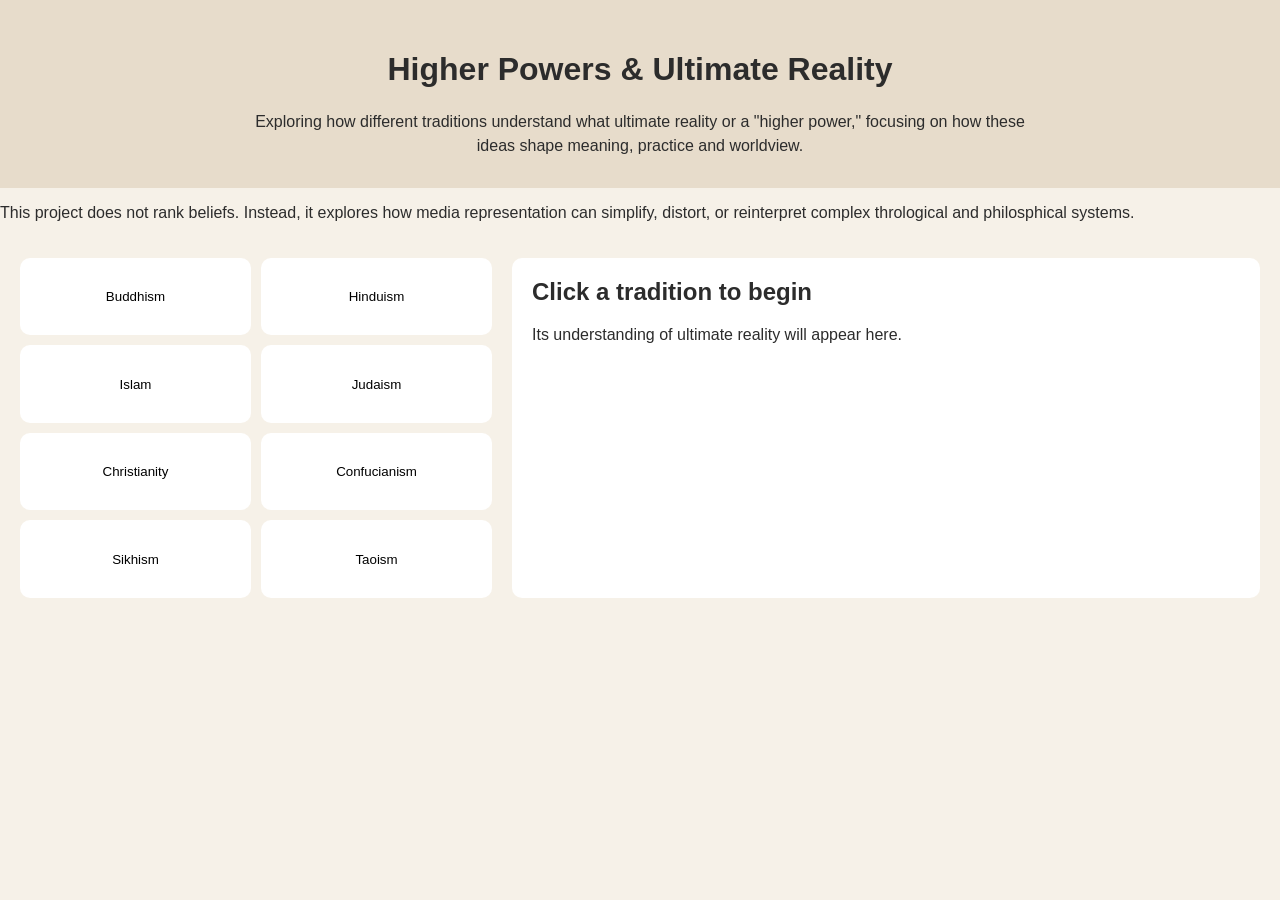
<file: index.html>
<!DOCTYPE html>
<html lang="en">
<head>
  <meta charset="UTF-8" />
  <meta name="viewport" content="width=device-width, initial-scale=1.0"/>
  <title>Higher Powers & Ultimate Reality</title>
  <link rel="stylesheet" href="style.css"/>
</head>

<body>

  <header>
    <h1>Higher Powers & Ultimate Reality</h1>
    <p>
      Exploring how different traditions understand what ultimate reality or a "higher power," focusing on how these ideas shape meaning, practice and worldview.
    </p>
  </header>

  <p>
This project does not rank beliefs. Instead, it explores how media representation can simplify, distort, or reinterpret complex thrological and philosphical systems.
</p>

  <main class="container">

    <!-- LEFT SIDE: CARDS -->
    <section class="grid" id="grid">

      <button class="card" onclick="showTradition(event, 'buddhism')">Buddhism</button>
      <button class="card" onclick="showTradition(event, 'hinduism')">Hinduism</button>
      <button class="card" onclick="showTradition(event, 'islam')">Islam</button>
      <button class="card" onclick="showTradition(event, 'judaism')">Judaism</button>
      <button class="card" onclick="showTradition(event, 'christianity')">Christianity</button>
      <button class="card" onclick="showTradition(event, 'confucianism')">Confucianism</button>
      <button class="card" onclick="showTradition(event, 'sikhism')">Sikhism</button>
      <button class="card" onclick="showTradition(event, 'taoism')">Taoism</button>

    </section>

    <!-- RIGHT SIDE: DISPLAY PANEL -->
    <section class="panel" id="panel">

      <h2>Click a tradition to begin</h2>
      <p>Its understanding of ultimate reality will appear here.</p>

    </section>

  </main>

  <script src="app.js"></script>
</body>
</html>
</file>
<file: style.css>
body {
  font-family: Arial, sans-serif;
  margin: 0;
  background: #f6f1e8;
  color: #2c2c2c;
}

/* HEADER */
header {
  text-align: center;
  padding: 30px 20px;
  background: #e7dccb;
}

header p {
  max-width: 800px;
  margin: 10px auto 0;
  line-height: 1.5;
}

/* MAIN LAYOUT */
.container {
  display: flex;
  gap: 20px;
  padding: 20px;
}

/* LEFT GRID */
.grid {
  width: 40%;
  display: grid;
  grid-template-columns: 1fr 1fr;
  gap: 10px;
}

/* BUTTONS / CARDS */
.card {
  padding: 15px;
  border: none;
  border-radius: 10px;
  background: #fff;
  cursor: pointer;
  transition: 0.2s ease;
}

.card:hover {
  background: #d8cfc2;
  transform: translateY(-2px);
}

.card.active {
  background: #cbbfae;
  font-weight: bold;
}

/* RIGHT PANEL */
.panel {
  width: 60%;
  background: white;
  padding: 20px;
  border-radius: 10px;
  min-height: 300px;
}

.panel h2 {
  margin-top: 0;
}

.panel h3 {
  margin-top: 15px;
}

.panel li {
  margin-bottom: 6px;
}

/* TAGS */
.tag {
  display: inline-block;
  padding: 4px 8px;
  margin: 3px;
  background: #e7dccb;
  border-radius: 5px;
  font-size: 12px;
}

/* RESPONSIVE */
@media (max-width: 800px) {
  .container {
    flex-direction: column;
  }

  .grid,
  .panel {
    width: 100%;
  }
}
</file>
